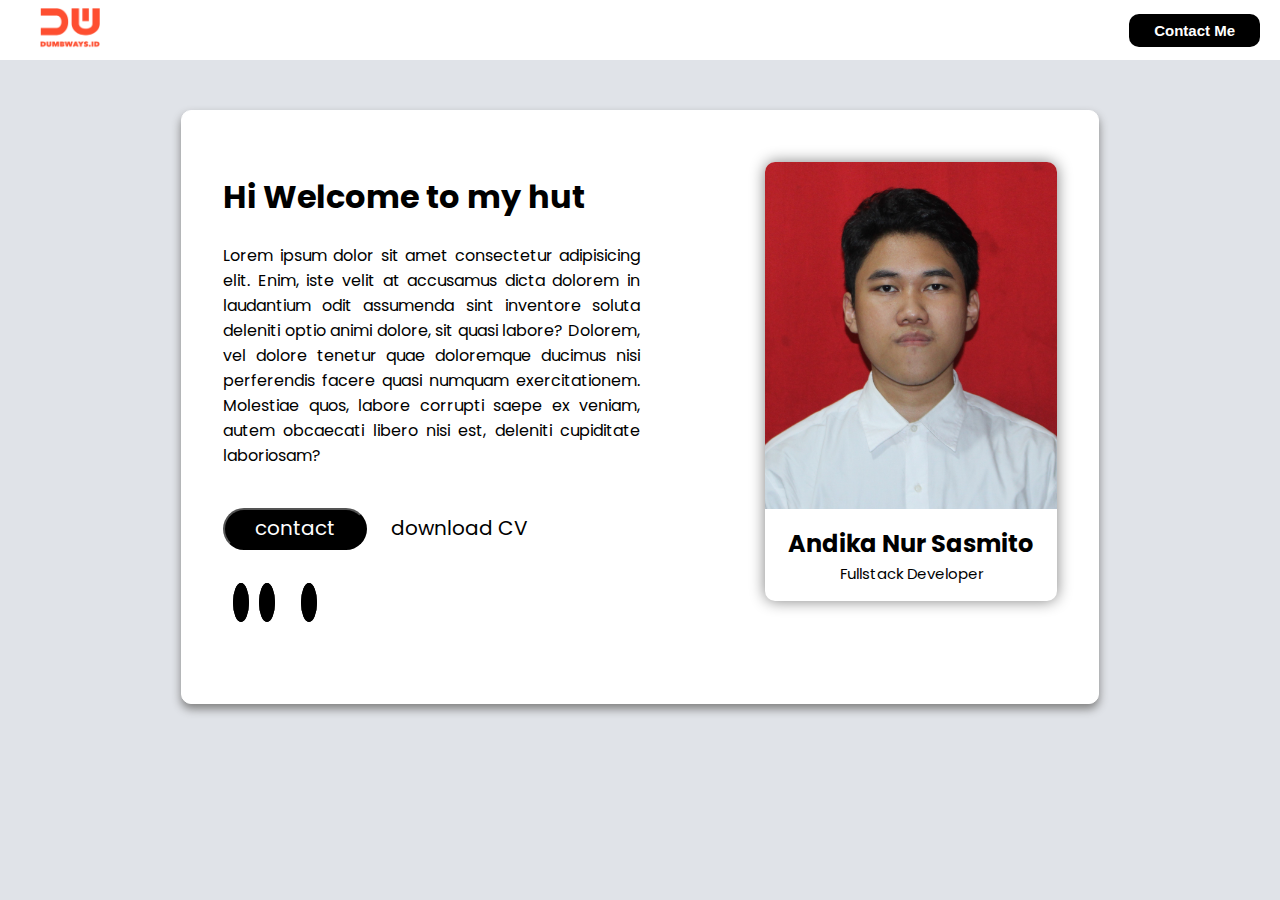
<file: index.html>
<!DOCTYPE html>
<html lang="en">
<head>
    <meta name="viewport" content="width=device-width, initial-scale=1">
    <title>Card Inline CSS</title>

    <link rel="stylesheet" href="https://cdnjs.cloudflare.com/ajax/libs/font-awesome/6.3.0/css/all.min.css" integrity="sha512-SzlrxWUlpfuzQ+pcUCosxcglQRNAq/DZjVsC0lE40xsADsfeQoEypE+enwcOiGjk/bSuGGKHEyjSoQ1zVisanQ==" crossorigin="anonymous" referrerpolicy="no-referrer" />
    <link rel="stylesheet" href="/assets/css/index.css" />
    <link rel="stylesheet" href="/assets/css/nav.css" />
    <style>
        
        
        
    </style>
</head>
<body>
    <header>
        <nav>
            <div class="nav-left">
                <ul type="">
                    <li><img src="/assets/image/logo.png" width="60px" height="40px" /></li>
                    <li><a href="index.html">Home</li></a>
                    <li><a href="project.html">My Project</li></a>
                    <li><a href="testimonials.html">Testimonials</li></a>
                </ul>
            </div>
            <div class="nav-right">
                <a href="contact-form.html">Contact Me</a>
            </div>
            <div id="barmenu" style="margin-right: 10px;">
                <button style="background-color: transparent; border: none; cursor: pointer;" onclick="openHamburger()">
                    <i class="fa-solid fa-bars fa-2x"></i>
                </button>
            </div>
        </nav>
    </header>
    <div class="hamburger-nav-container" id="hamburger-nav-container">
        <a href="index.html">Home</a>
        <a href="project.html">My Project</a>
        <a href="testimonials.html">Testimonials</a>
        <div class="hamburger-contact">
            <a href="contact-form.html">Contact Me</a>
        </div>
    </div>
    
    <div class="container">
        <section>
            <div>
                <div class="flex-section">
                    <div class="card">
                        <h1>Hi Welcome to my hut</h1>
                        <p>Lorem ipsum dolor sit amet consectetur adipisicing elit. Enim, iste velit at accusamus dicta dolorem in laudantium odit assumenda sint inventore soluta deleniti optio animi dolore, sit quasi labore? Dolorem, vel dolore tenetur quae doloremque ducimus nisi perferendis facere quasi numquam exercitationem. Molestiae quos, labore corrupti saepe ex veniam, autem obcaecati libero nisi est, deleniti cupiditate laboriosam? </p>
                        <a href="https://stage-1-b45-peach.vercel.app/"><button>contact</button></a>
            
                        <div class="download">
                            <a href="https://vegevendor.000webhostapp.com" style="text-decoration: none; color: black;"> download CV <i style="margin-left: 10px;" class="fa-sharp fa-solid fa-download"></i> </a>
                        </div>
                        <div class="sosmed">
                            <a href="https://www.linkedin.com/in/andika-nur-sasmito-42116223a/"><i class="fa-brands fa-linkedin-in fa-2x"></i></a>
                            <a href="https://www.instagram.com/andikanfs/"><i class="fa-brands fa-instagram fa-2x"></i></a>
                            <a href="https://www.facebook.com/"><span><i class="fa-brands fa-facebook fa-2x"></i></a>
                            <a href="https://twitter.com/"><i class="fa-brands fa-twitter fa-2x"></i></a>
                        </div>
                    </div>
                    <div class="photo-container">
                        <div class="card-photo">
                            <img src="/assets/image/Foto Andika (1).jpg" alt="" style="width:100%; border-radius: 10px 10px 0px 0px;" height="">
                            <div style="padding: 10px 16px 15px;">
                                <strong style="font-size: 1.5em;">Andika Nur Sasmito</strong>
                                <br />
                                <span style="padding-bottom: 10px; font-size: 15px;">Fullstack Developer</span>
            
                            </div>
                        </div>
                    </div>
            </div>
        </section>
    </div>
    <script src="/assets/js/index.js"></script>
</body>
</html>
</file>
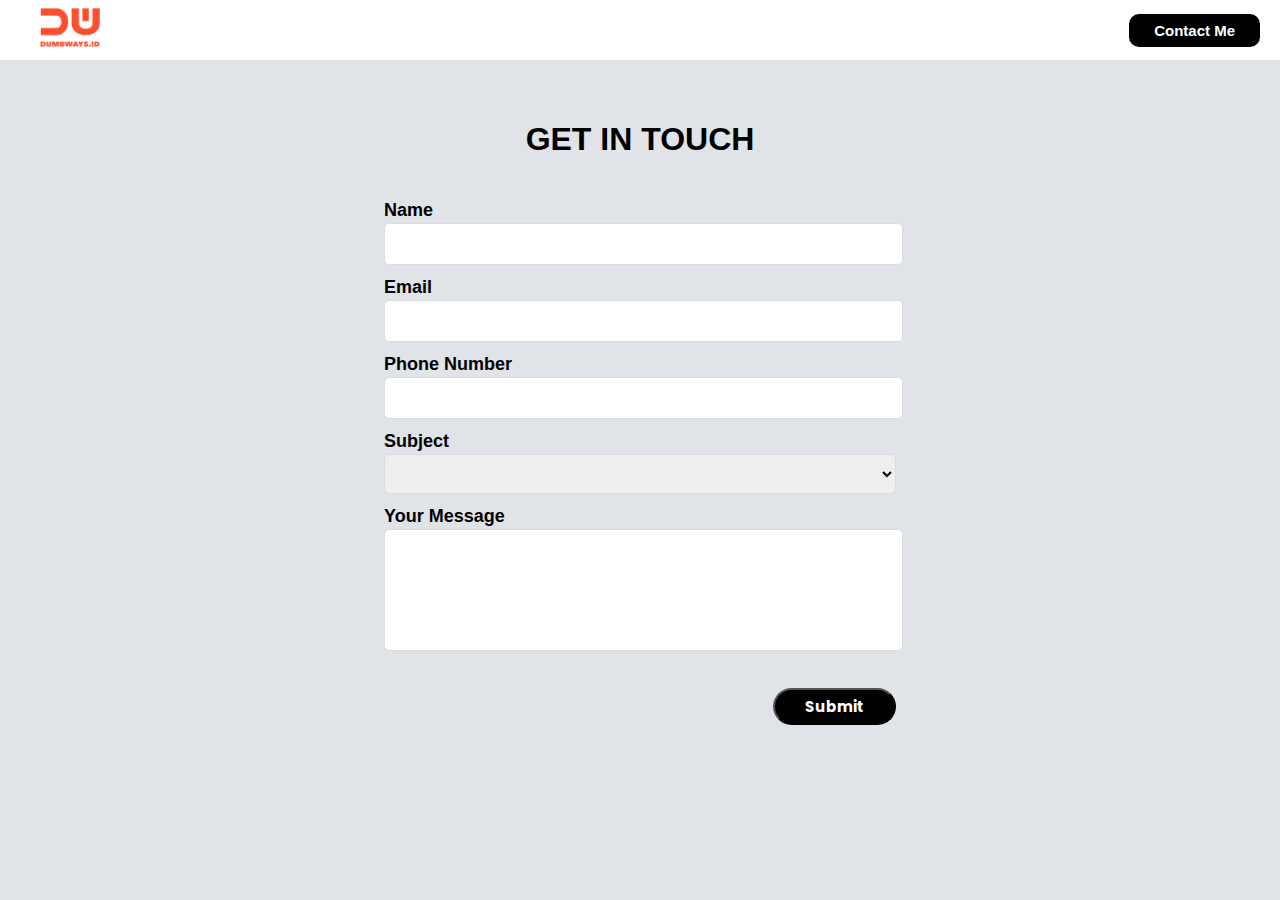
<file: contact-form.html>
<!DOCTYPE html>
<html lang="en">
<head>
    <title>Document</title>
    
    <link rel="stylesheet" href="/assets/css/contact-form.css" />
    <link rel="stylesheet" href="/assets/css/nav.css"  />

</head>
<body>
    <header>
        <nav>
            <div class="nav-left">
                <ul type="">
                    <li><img src="/assets/image/logo.png" width="60px" height="40px" /></li>
                    <li><a href="index.html">Home</li></a>
                    <li><a href="project.html">My Project</li></a>
                    <li><a href="testimonials.html">Testimonials</li></a>
                </ul>
            </div>
            <div class="nav-right">
                <a href="contact-form.html">Contact Me</a>
            </div>
            <div id="barmenu" style="margin-right: 10px;">
                <button style="background-color: transparent; border: none; cursor: pointer;" onclick="openHamburger()">
                    <i class="fa-solid fa-bars fa-2x"></i>
                </button>
            </div>
        </nav>
    </header>
    <div class="hamburger-nav-container" id="hamburger-nav-container">
        <a href="index.html">Home</a>
        <a href="project.html">My Project</a>
        <a href="testimonials.html">Testimonials</a>
        <div class="hamburger-contact">
            <a href="contact-form.html">Contact Me</a>
        </div>
    </div>
    <div class="box">
        <form action="">
                <h1>GET IN TOUCH</h1>
                <div>
                    <label for="name">Name</label>
                    <br />
                    <input id="name" type="text" />
                </div>
                <div>
                    <label for="email">Email</label>
                    <br />
                    <input id="email" type="email" />
                </div>
                <div>
                    <label for="phone">Phone Number</label>
                    <br />
                    <input id="phone" type="number" />
                </div>
                <div>
                    <label for="subject">Subject</label>
                    <br />
                    <select id="subject" style="width:100%;">
                        <option></option>
                        <option>Diskusi</option>
                        <option>Keuangan</option>
                        <option>Bisnis</option>
                    </select>
                </div>
                <div class="">
                    <label for="message">Your Message</label>
                    <br />
                    <textarea id="message"></textarea>
                </div>
                <div class="tombol">
                    <button type="button" onclick="getData()">Submit</button>
                </div>
            </form>
    </div>
</body>

<script src="assets/js/script.js"></script>
</html>
</file>
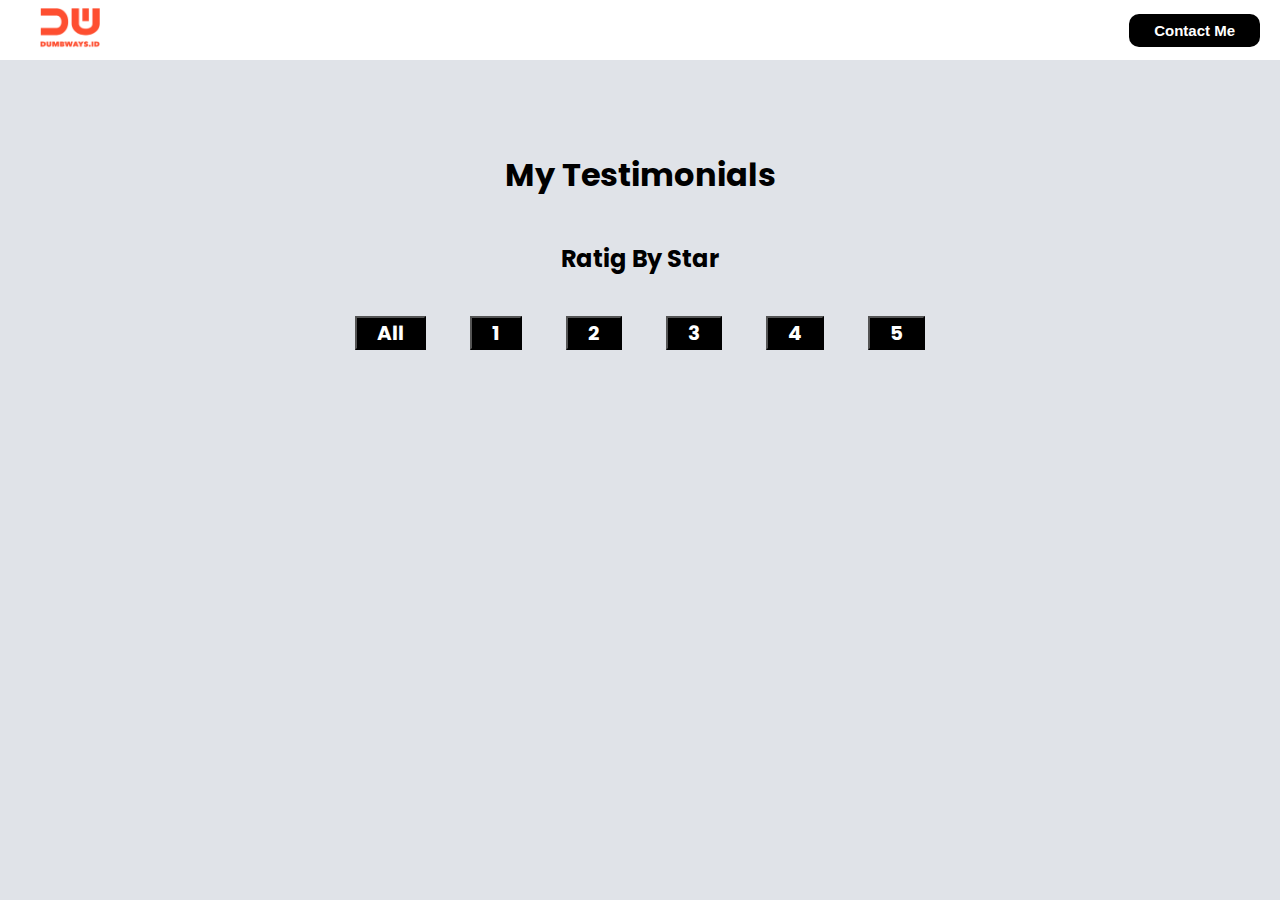
<file: testimonials.html>
<!DOCTYPE html>
<html lang="en">
<head>
    <meta charset="UTF-8">
    <meta http-equiv="X-UA-Compatible" content="IE=edge">
    <meta name="viewport" content="width=device-width, initial-scale=1.0">
    <title>Document</title>

    <link rel="stylesheet" href="/assets/css/nav.css" />
    <link rel="stylesheet" href="/assets/css/testimonials.css" />
    <link rel="stylesheet" href="https://cdnjs.cloudflare.com/ajax/libs/font-awesome/6.2.0/css/all.min.css"
        integrity="sha512-xh6O/CkQoPOWDdYTDqeRdPCVd1SpvCA9XXcUnZS2FmJNp1coAFzvtCN9BmamE+4aHK8yyUHUSCcJHgXloTyT2A=="
        crossorigin="anonymous" referrerpolicy="no-referrer" />
    
</head>
<body>
    <header>
        <nav>
            <div class="nav-left">
                <ul type="">
                    <li><img src="/assets/image/logo.png" width="60px" height="40px" /></li>
                    <li><a href="index.html">Home</li></a>
                    <li><a href="project.html">My Project</li></a>
                    <li><a href="testimonials.html">Testimonials</li></a>
                </ul>
            </div>
            <div class="nav-right">
                <a href="contact-form.html">Contact Me</a>
            </div>
            <div id="barmenu" style="margin-right: 10px;">
                <button style="background-color: transparent; border: none; cursor: pointer;" onclick="openHamburger()">
                    <i class="fa-solid fa-bars fa-2x"></i>
                </button>
            </div>
        </nav>
    </header>
    <div class="hamburger-nav-container" id="hamburger-nav-container">
        <a href="index.html">Home</a>
        <a href="project.html">My Project</a>
        <a href="testimonials.html">Testimonials</a>
        <div class="hamburger-contact">
            <a href="contact-form.html">Contact Me</a>
        </div>
    </div>

    <div class="container">
        <h1>My Testimonials</h1>
        <div class="container-rating">
            <h2>Ratig By Star</h2>
            <div class="rating">
                <button class="rating-btn" onclick="getAllTestimonials()">
                    All
                </button>
                <button class="rating-btn" onclick="getFilteredTestimonials(1)">
                    1 <i class="fa-solid fa-star"></i>
                </button>
                <button class="rating-btn" onclick="getFilteredTestimonials(2)">
                    2 <i class="fa-solid fa-star"></i>
                </button>
                <button class="rating-btn" onclick="getFilteredTestimonials(3)">
                    3 <i class="fa-solid fa-star"></i>
                </button>
                <button class="rating-btn" onclick="getFilteredTestimonials(4)">
                    4 <i class="fa-solid fa-star"></i>
                </button>
                <button class="rating-btn" onclick="getFilteredTestimonials(5)">
                    5 <i class="fa-solid fa-star"></i>
                </button>
            </div>
        </div>
        <section class="testimonials" id="testimonials">
            <!-- <div class="testimonial">
                <img src="/assets/image/5270.jpg" class="profile-testimonial" />
                <p class="quote">"Lorem ipsum dolor sit amet, consectetur adipiscing elit. Nullam eget lectus eu
                    libero venenatis gravida eget vel odio."</p>
                <p class="author">- Surya Elidanto</p>
            </div> -->
        </section>
    </div>
    <script src="/assets/js/index.js"></script>
    <script src="/assets/js/ajax.js"></script>
</body>
</html>
</file>
<file: assets/css/index.css>
/* Content */

.container {
    padding: 10px; 
    background-color: white;
    border: 1px solid white; 
    width: 70%; margin: 50px auto; 
    border-radius: 10px;
    box-shadow: 0px 5px 10px 0 grey;
}

section {
    border: 1px solid white;
    border-radius: 10px;
}

section p {
    text-align:justify; 
    font-size: 1em;
}

section div button {
    background-color: black; color: white; 
    font-size: 17px; 
    padding: 3px 1.5em 5px 1.5em; 
    margin: 0px 0 10px 0px;
}

.flex-section {
    display: flex;
    justify-content: space-between;
    padding: 30px;
}
h1 {
    font-size: 2em;
}


.download {
    font-size: 20px; 
    font-weight: 400;
    margin-left: 20px;
    display: inline;
}

.download button {
    font-size: 20px; 
    font-weight: 400;
    border-radius: 10px;
}

.sosmed {
    margin-top: 30px; 
    display: flex;
}
.sosmed a i {
    color: white; 
    padding: 3px; 
    border: 5px solid black; 
    background-color: black; 
    border-radius: 50%; 
    margin-left: 10px;
} 
.sosmed a span i {
    color: black; 
    /* border: 0px solid white; */
    border: none;
    /* color: white; */
    /* margin-left: 20px; */
    background-color: white;
    font-size: 3em;
}

.flex-section .photo-container {
    display: flex;
    justify-content: end;
    width: 50%;
    height: 30%;
}
.card-photo {
    box-shadow: 0 0px 15px 0px grey; 
    width: 70%;
    height: 100%; 
    text-align: center; 
    margin: 10px 0px 10px 0px;
    border-radius: 10px;;
}
.flex-right{
    background-color: aqua;
}
.card {
    width: 50%;
}
.card a button{
    border-radius: 30px;
    font-size: 20px;
}
.card p {
    margin-bottom: 40px;
}



@media only screen and (max-width: 400px) {
    /* .flex-section {
        display: none;
    } */
}
@media only screen and (max-width: 900px) {
    .flex-section {
        /* background-color: red; */
        display: grid;
        padding: 15px;
    }

    .card {
        width: 100%;
    }

    h1 {
        font-size: 1.5em;
    }

    .flex-section .photo-container {
        display: flex;
        justify-content: center;
        width: 100%;
        height: 100%;
    }
    .flex-section .photo-container .card-photo {
        box-shadow: 0 0px 15px 0px grey;
        /* border: 10px solid  black;  */
        width: 60%;
        height: 100%; 
        text-align: center; 
        margin: 10px 0px 10px 0px;
        border-radius: 10px;
    }

    .sosmed {
        margin-top: 30px; 
        margin-bottom: 30px; 
        display: flex;
        justify-content: center;
    }
    .sosmed a i {
        color: white; 
        padding: 3px; 
        border: 5px solid black; 
        background-color: black; 
        border-radius: 50%; 
        margin-left: 10px;
        font-size: 1.5em;
    } 
    .sosmed a span i {
        color: black; 
        /* border: 0px solid white; */
        /* border: none; */
        /* color: white; */
        /* margin-left: 20px; */
        background-color: white;
        font-size: 2.5em;
    }
    .download {
        font-size: 15px; 
        font-weight: 400;
        margin-left: 20px;
        display: inline;
    }

    .flex-section .card a button {
        background-color: black; color: white; 
        font-size: 13px; 
        padding: 3px 1.5em 5px 1.5em; 
        margin: 0px 0 10px 0px;
    }
    section div a button {
        background-color: black; color: white; 
        font-size: 10px; 
        padding: 3px 1.5em 5px 1.5em; 
        margin: 0px 0 10px 0px;
    }
}
</file>
<file: assets/css/nav.css>
@import url('https://fonts.googleapis.com/css2?family=Poppins&display=swap');

* {
    text-decoration: none;
    font-family: 'Poppins', sans-serif;
}

body {
    background-color:#e0e3e8;
    margin: 0;
    padding: 0;
}

/* Navbar */
header{
    position: relative;

    top: 100;
    right: 10;
    left: 100;
    background-color: white; 
    margin-bottom: 20px;
    border-top-width: 10px;
}
nav{
    display: flex;
    flex: auto;
    align-items: center;
    justify-content:space-between;
    height: 60px;
    /* float: left; */
    /* width: 25%; */
}

.nav-left ul {
    display: flex;
    /* background-color: red; */
    list-style-type: none;
    font-size: 20px;
    align-items: center;
    padding-right: 100px;
}
.nav-left ul li {
    margin-right: 40px;
    font-family: Arial, Helvetica, sans-serif;
}
.nav-left ul li a:hover {
    font-family: Arial, Helvetica, sans-serif;
    color:coral;
}
.nav-left ul a {
    text-decoration: none;
    color: black;

}

.nav-left ul a:link {
    text-decoration: none;
    color: white;
    font-weight: bold;
    
}

.nav-right {
    display: flex;
    align-items: center;
    padding: 8px 25px 8px 25px;
    margin: 20px;
    border-radius: 10px;
    background-color: black;
}
.nav-right a {
    text-decoration: none; 
    color: white; 
    font-weight: bold; 
    font-family:Arial, Helvetica, sans-serif;
    font-size: 15px;
}

.hamburger-nav-container {
    font-size: 20px;
    display: none;
}
.hamburger-nav-container .hamburger-active {
    background-color: orangered;
}
.hamburger-nav-container a {
    color: black;
    background-color:lightgray;
    display: flex;
    justify-content: center;
    padding: 10px;
    /* border: 1px solid #fff; */
}
.hamburger-nav-container .hamburger-contact {
    display: flex;
    justify-content: center;
    padding: 8px 25px 8px 25px;
    /* margin: 20px; */
    /* border-radius: 10px; */
    background-color:lightgray;
}
.hamburger-nav-container .hamburger-contact a {
    /* background-color: black;  */
    color: white;
    background-color: black;
    justify-content: center;
    width: 13%;
    border-radius: 10px;
    font-weight: bold; 
    font-family:Arial, Helvetica, sans-serif;
    font-size: 15px;
}

#barmenu {
    display: none;
}

@media only screen and (max-width: 900px) {
    .nav-left ul li a {
        display: none;
    }

    #barmenu {
        display: block;
    }

    .nav-right {
        display: none;
    }
    .nav-right a {
        display: none;
    }

    

}
</file>
<file: assets/css/contact-form.css>
/* Content */

form > div {
    margin: 10px auto;
    width: 100% auto;
}

form {
    width: 40%;
    /* margin-top: 50px; */
}
/* .box {
    margin: 4% auto;
    width: 40%;
} */

.box {
    display: flex;
    justify-content: center;
    align-items: center;
}
label {
    font-size: 18px;
    font-weight: bold;
    font-family:Arial, Helvetica, sans-serif;
}
input, select, textarea {
    height: 20px;
    width: 97%;
    padding: 10px;
    font-size: 15px;
    border: 1px solid #dbdbdb;
    border-radius: 5px;
}
select {
     height: 40px;
}
        
textarea {
    resize: none;
    height: 100px;
    margin-bottom: 20px;
}

h1 {
    text-align: center;
    font-family:'Segoe UI', Tahoma, Geneva, Verdana, sans-serif;
    margin-bottom: 40px;
    padding-top: 20px;
}

button {
    background-color: black;
    color: white;
    font-size: 15px;
    font-weight: bold;
    border-radius: 20px;
    padding: 5px 30px 5px 30px;
    cursor: pointer;
}

.tombol {
    display: flex;
    justify-content: end;
    width: 100%;
}
</file>
<file: assets/css/testimonials.css>
@import url('https://fonts.googleapis.com/css2?family=Poppins&display=swap');

* {
    text-decoration: none;
    font-family: 'Poppins', sans-serif;
}

body {
    margin: 0;
}

.container {
    padding: 50px 0;
    display: flex;
    flex-direction: column;
    align-items: center;
}

.testimonials {
    display: flex;
    flex-wrap: wrap;
    justify-content: center;
    margin-top: 30px;
    width: 100%;
}

.testimonial {
    width: 25%;
    margin: 0px 15px 30px 15px;
    padding: 20px;
    background-color: #fff;
    box-shadow: 0 0 10px rgba(0, 0, 0, 0.2);
}

.testimonial img {
    height: 200px;
    object-fit: cover;
}

.quote {
    font-size: 16px;
    font-style: italic;
    line-height: 1.5;
    margin-bottom: 20px;
}

.author {
    font-weight: bold;
    text-align: right;
}

.profile-testimonial {
    width: 100%;
}

.container-rating {
    display: flex;
    flex-direction: column;
    align-items: center;
}

.rating-btn {
    margin: 20px;
    padding: 0px 20px;
    font-size: 20px;
    font-weight: bold;
    background-color: black;
    color: white;
    cursor: pointer;
}


@media only screen and (max-width: 900px) {
    .testimonial {
        width: 40%;
    }
}

@media only screen and (max-width: 700px) {
    .testimonial {
        width: 100%;
    }
}

@media only screen and (max-width: 550px) {
    #barsmenu {
        display: block;
    }


    .item-collapse {
        display: none;
    }

    .hamburger {
        flex: 1;
        display: flex;
        margin-right: 30px;
        align-items: center;
        justify-content: flex-end;
    }
}
</file>
